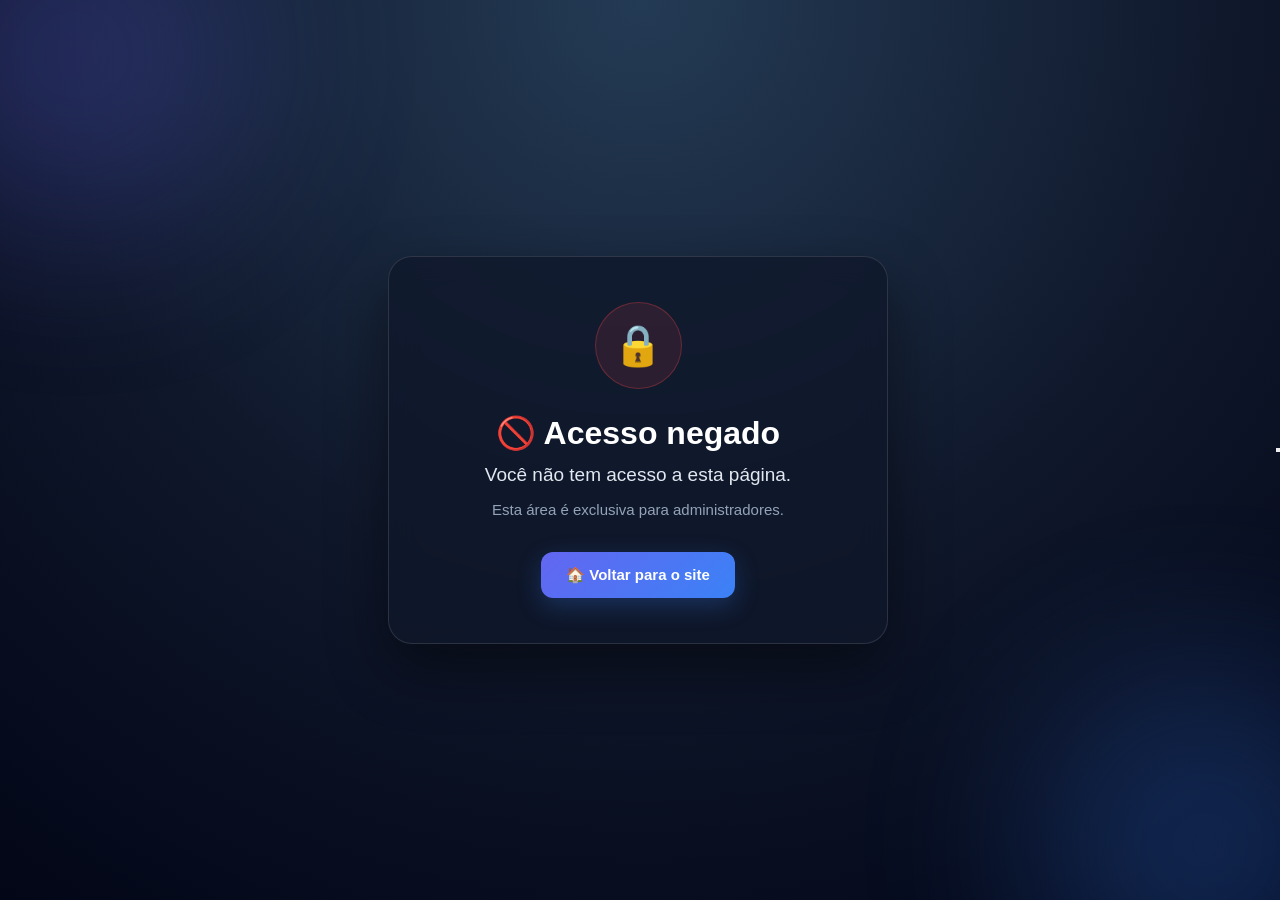
<file: sem-acesso.html>
<!DOCTYPE html>
<html lang="pt-BR">

<head>
    <meta charset="UTF-8">
    <meta name="viewport" content="width=device-width, initial-scale=1.0">

    <title>Acesso negado</title>

    <link rel="stylesheet" href="sem-acesso.css">
</head>

<body>

    <main class="pagina-erro">

        <div class="card">

            <h1>🚫 Acesso negado</h1>

            <h2>Você não tem acesso a esta página.</h2>

            <p>
                Esta área é exclusiva para administradores.
            </p>

            <button id="voltarInicio">
    🏠 Voltar para o site
</button>

 </div>

    </main>



<button id="voltarInicio">
    
</button>

<script>
document.getElementById("voltarInicio").onclick = function () {

    window.location.href = "http://127.0.0.1:5500/index.html";

};
</script>


</body>

</html>
</file>
<file: sem-acesso.css>
/* ========================================
   PÁGINA - SEM ACESSO
======================================== */

* {
    margin: 0;
    padding: 0;
    box-sizing: border-box;
}

body {
    min-height: 100vh;
    font-family: Arial, Helvetica, sans-serif;

    display: flex;
    align-items: center;
    justify-content: center;

    background:
        radial-gradient(circle at top, #243b55, #0f172a 55%, #020617);

    color: white;
    overflow: hidden;
}


/* Fundo com luzes animadas */

body::before,
body::after {
    content: "";
    position: fixed;

    width: 350px;
    height: 350px;

    border-radius: 50%;

    filter: blur(90px);
    opacity: 0.25;

    animation: flutuar 7s ease-in-out infinite alternate;
}

body::before {
    background: #6366f1;
    top: -120px;
    left: -100px;
}

body::after {
    background: #3b82f6;
    bottom: -120px;
    right: -100px;

    animation-delay: 2s;
}


/* Container */

.pagina-erro {
    width: 100%;
    padding: 25px;

    display: flex;
    justify-content: center;
    align-items: center;

    position: relative;
    z-index: 2;
}


/* Card */

.card {
    width: 100%;
    max-width: 500px;

    padding: 45px 35px;

    text-align: center;

    background: rgba(15, 23, 42, 0.75);

    border: 1px solid rgba(255, 255, 255, 0.12);

    border-radius: 24px;

    backdrop-filter: blur(15px);

    box-shadow:
        0 25px 60px rgba(0, 0, 0, 0.45);

    animation:
        aparecer 0.8s ease,
        flutuarCard 4s ease-in-out 0.8s infinite;
}


/* Ícone */

.card::before {
    content: "🔒";

    display: flex;

    width: 85px;
    height: 85px;

    margin: 0 auto 25px;

    align-items: center;
    justify-content: center;

    font-size: 40px;

    background: rgba(239, 68, 68, 0.12);

    border: 1px solid rgba(239, 68, 68, 0.3);

    border-radius: 50%;

    animation: pulsar 2s ease-in-out infinite;
}


/* Título */

.card h1 {
    font-size: 32px;

    margin-bottom: 12px;

    animation: aparecerTitulo 0.8s ease 0.2s both;
}


/* Subtítulo */

.card h2 {
    font-size: 19px;

    font-weight: 500;

    color: #e2e8f0;

    margin-bottom: 12px;

    animation: aparecerTitulo 0.8s ease 0.35s both;
}


/* Texto */

.card p {
    color: #94a3b8;

    font-size: 15px;

    line-height: 1.6;

    margin-bottom: 30px;

    animation: aparecerTitulo 0.8s ease 0.5s both;
}


/* Botão */

.card button {
    border: none;

    padding: 14px 25px;

    border-radius: 12px;

    font-size: 15px;

    font-weight: bold;

    color: white;

    background: linear-gradient(
        135deg,
        #6366f1,
        #3b82f6
    );

    cursor: pointer;

    box-shadow:
        0 8px 25px rgba(59, 130, 246, 0.25);

    transition:
        transform 0.25s ease,
        box-shadow 0.25s ease,
        filter 0.25s ease;

    animation: aparecerTitulo 0.8s ease 0.65s both;
}


.card button:hover {
    transform: translateY(-3px) scale(1.03);

    box-shadow:
        0 12px 30px rgba(59, 130, 246, 0.4);

    filter: brightness(1.1);
}


.card button:active {
    transform: scale(0.97);
}


/* ========================================
   ANIMAÇÕES
======================================== */

@keyframes aparecer {

    from {
        opacity: 0;
        transform: translateY(35px) scale(0.95);
    }

    to {
        opacity: 1;
        transform: translateY(0) scale(1);
    }
}


@keyframes aparecerTitulo {

    from {
        opacity: 0;
        transform: translateY(15px);
    }

    to {
        opacity: 1;
        transform: translateY(0);
    }
}


@keyframes pulsar {

    0%,
    100% {
        transform: scale(1);
        box-shadow: 0 0 0 rgba(239, 68, 68, 0);
    }

    50% {
        transform: scale(1.08);
        box-shadow:
            0 0 30px rgba(239, 68, 68, 0.25);
    }
}


@keyframes flutuarCard {

    0% {
        transform: translateY(0);
    }

    50% {
        transform: translateY(-7px);
    }

    100% {
        transform: translateY(0);
    }
}


@keyframes flutuar {

    from {
        transform: translate(0, 0);
    }

    to {
        transform: translate(40px, 30px);
    }
}


/* ========================================
   CELULAR
======================================== */

@media (max-width: 600px) {

    .pagina-erro {
        padding: 18px;
    }

    .card {
        padding: 35px 22px;
        border-radius: 20px;
    }

    .card h1 {
        font-size: 27px;
    }

    .card h2 {
        font-size: 17px;
    }

    .card::before {
        width: 75px;
        height: 75px;
        font-size: 34px;
    }

    .card button {
        width: 100%;
    }
}
</file>
